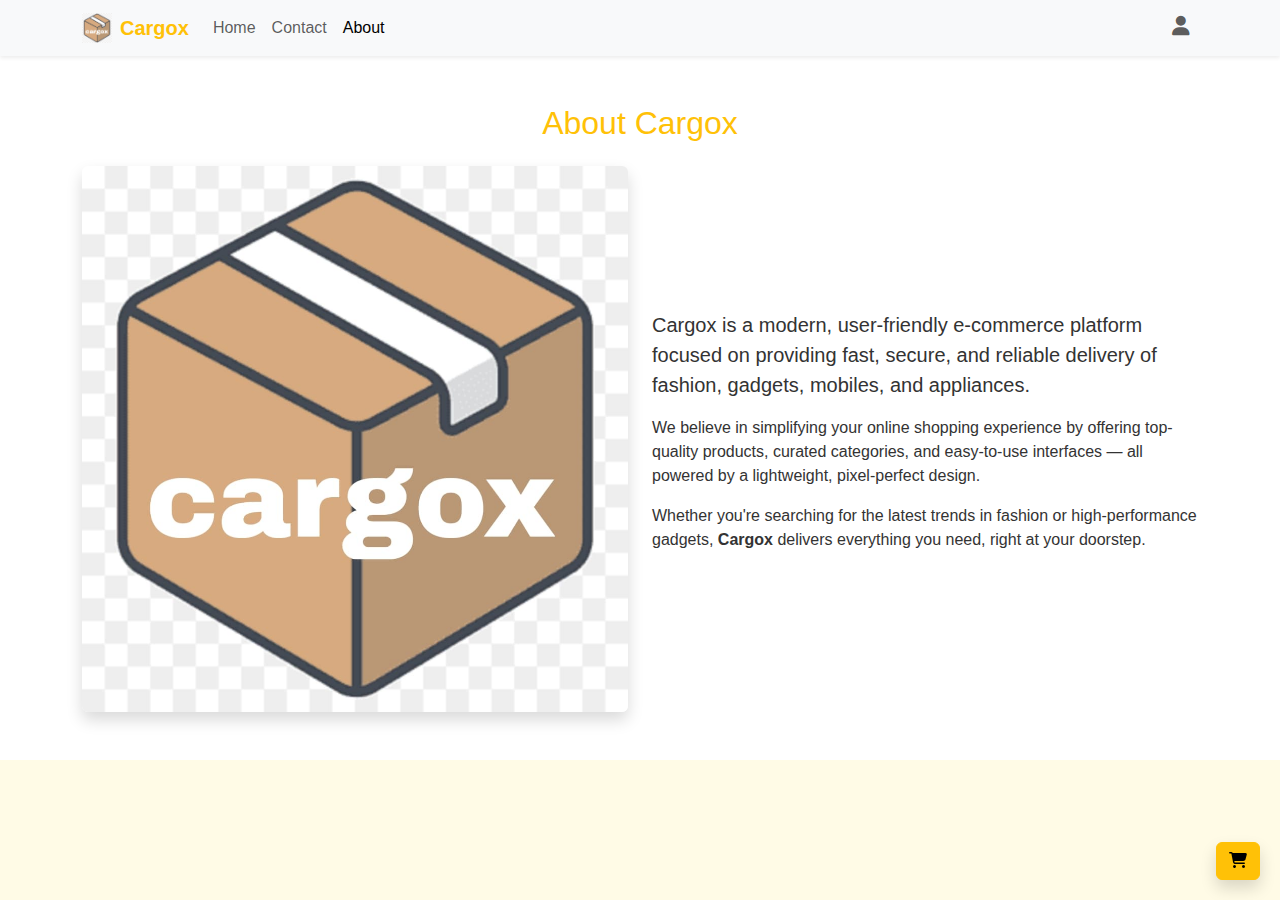
<file: about.html>
<!DOCTYPE html>
<html lang="en">
<head>
  <meta charset="UTF-8" />
  <meta name="viewport" content="width=device-width, initial-scale=1.0"/>
  <title>About - Cargox</title>

  <!-- Bootstrap CSS -->
  <link href="https://cdn.jsdelivr.net/npm/bootstrap@5.3.0/dist/css/bootstrap.min.css" rel="stylesheet">
  <!-- Font Awesome -->
  <link href="https://cdnjs.cloudflare.com/ajax/libs/font-awesome/6.5.0/css/all.min.css" rel="stylesheet">
  <!-- Your Custom CSS -->
  <link rel="stylesheet" href="style.css" />
</head>
<body>

<!-- Navbar (Same as index, with logo + login) -->
<nav class="navbar navbar-expand-lg navbar-light bg-light shadow-sm sticky-top">
  <div class="container d-flex align-items-center justify-content-between">

    <a class="navbar-brand d-flex align-items-center" href="index.html">
      <img src="logo.png" alt="Cargox Logo" height="30" class="me-2">
      <span class="fw-bold text-warning">Cargox</span>
    </a>

    <a class="nav-link d-lg-none me-2" href="login.html">
      <i class="fas fa-user fs-5"></i>
    </a>

    <button class="navbar-toggler" type="button" data-bs-toggle="collapse" data-bs-target="#navMenu">
      <span class="navbar-toggler-icon"></span>
    </button>

    <div class="collapse navbar-collapse" id="navMenu">
      <ul class="navbar-nav me-auto">
        <li class="nav-item"><a class="nav-link" href="index.html">Home</a></li>
        <li class="nav-item"><a class="nav-link" href="index.html#contact">Contact</a></li>
        <li class="nav-item"><a class="nav-link active" href="#">About</a></li>
      </ul>
      <ul class="navbar-nav ms-auto d-none d-lg-flex">
        <li class="nav-item">
          <a class="nav-link" href="login.html"><i class="fas fa-user fs-5"></i></a>
        </li>
      </ul>
    </div>
  </div>
</nav>

<!-- About Content -->
<section class="py-5 bg-white">
  <div class="container">
    <h2 class="text-center mb-4 text-warning">About Cargox</h2>
    <div class="row align-items-center">
      <div class="col-md-6 mb-4 mb-md-0">
        <img src="about.jpg" alt="About Cargox" class="img-fluid rounded shadow">
      </div>
      <div class="col-md-6">
        <p class="lead">
          <strong>Cargox</strong> is a modern, user-friendly e-commerce platform focused on providing fast, secure, and reliable delivery of fashion, gadgets, mobiles, and appliances. 
        </p>
        <p>
          We believe in simplifying your online shopping experience by offering top-quality products, curated categories, and easy-to-use interfaces — all powered by a lightweight, pixel-perfect design.
        </p>
        <p>
          Whether you're searching for the latest trends in fashion or high-performance gadgets, <strong>Cargox</strong> delivers everything you need, right at your doorstep.
        </p>
      </div>
    </div>
  </div>
</section>

<!-- Back to Top -->
<a href="#" id="backToTop" class="btn btn-warning shadow position-fixed" style="bottom: 20px; left: 50%; transform: translateX(-50%); display: none;">
  ↑
</a>

<!-- Floating Cart -->
<a href="cart.html" class="btn btn-warning shadow position-fixed" style="bottom: 20px; right: 20px;">
  <i class="fas fa-shopping-cart"></i>
</a>

<!-- Scripts -->
<script>
  const backToTopBtn = document.getElementById("backToTop");
  window.addEventListener("scroll", () => {
    backToTopBtn.style.display = window.scrollY > 300 ? "block" : "none";
  });
</script>

<script src="https://cdn.jsdelivr.net/npm/bootstrap@5.3.0/dist/js/bootstrap.bundle.min.js"></script>
</body>
</html>
</file>
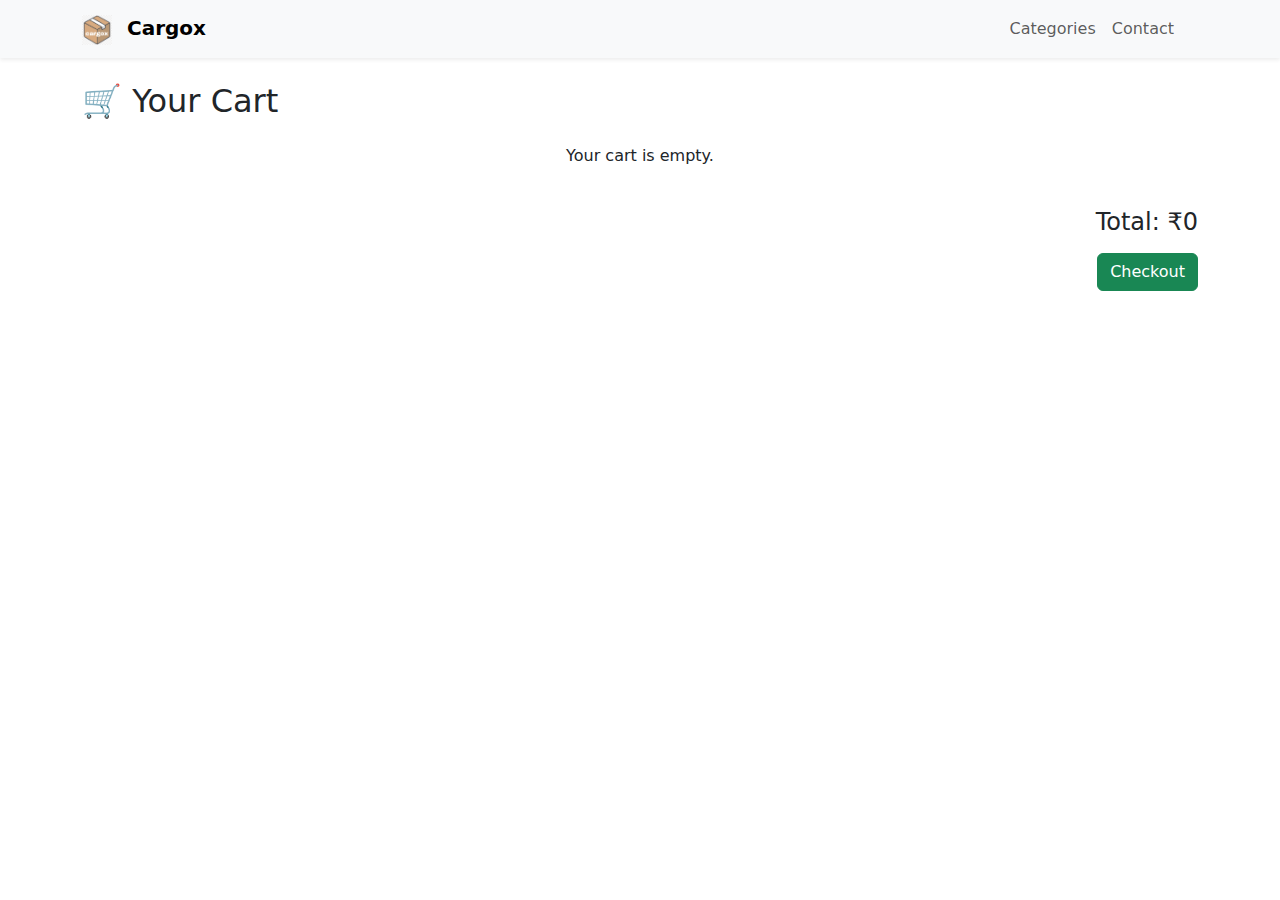
<file: cart.html>
<!DOCTYPE html>
<html lang="en">
<head>
  <meta charset="UTF-8" />
  <meta name="viewport" content="width=device-width, initial-scale=1.0"/>
  <title>Cart - Cargox</title>
  <link rel="stylesheet" href="style.css" />
  <link href="https://cdn.jsdelivr.net/npm/bootstrap@5.3.0/dist/css/bootstrap.min.css" rel="stylesheet"/>
</head>
<body>
<nav class="navbar navbar-expand-lg navbar-light bg-light shadow-sm sticky-top">
  <div class="container">
    <a class="navbar-brand fw-bold" href="index.html">
      <img src="logo.png" alt="Cargox" width="30" class="me-2"> Cargox
    </a>

    <button class="navbar-toggler" type="button" data-bs-toggle="collapse" data-bs-target="#navbarMain">
      <span class="navbar-toggler-icon"></span>
    </button>

    <div class="collapse navbar-collapse" id="navbarMain">
      <ul class="navbar-nav ms-auto">
        <li class="nav-item"><a class="nav-link" href="index.html#categories">Categories</a></li>
        <li class="nav-item"><a class="nav-link" href="index.html#contact">Contact</a></li>
        <li class="nav-item"><a class="nav-link" href="account.html"><i class="bi bi-person-circle"></i></a></li>
      </ul>
    </div>
  </div>
</nav>
  <div class="container mt-4">
    <h2 class="mb-4">🛒 Your Cart</h2>
    <div id="cart-items" class="row"></div>

    <div class="mt-4 text-end">
      <h4>Total: ₹<span id="grand-total">0</span></h4>
      <button class="btn btn-success mt-2">Checkout</button>
    </div>
  </div>

  <script>
    const cartItemsContainer = document.getElementById("cart-items");
    const grandTotalEl = document.getElementById("grand-total");

    function loadCart() {
      let cart = JSON.parse(localStorage.getItem("cart")) || [];
      if (cart.length === 0) {
        cartItemsContainer.innerHTML = "<p class='text-center'>Your cart is empty.</p>";
        grandTotalEl.textContent = "0";
        return;
      }

      let total = 0;

      cartItemsContainer.innerHTML = cart.map(item => {
        const itemTotal = parseInt(item.price.replace("₹", "")) * item.qty;
        total += itemTotal;

        return `
          <div class="col-md-6 col-lg-4 mb-4">
            <div class="card h-100 shadow-sm">
              <img src="${item.image}" class="card-img-top" alt="${item.name}">
              <div class="card-body">
                <h5 class="card-title">${item.name}</h5>
                <p>${item.description}</p>
                <p>Price: ${item.price}</p>
                <div class="d-flex align-items-center justify-content-between">
                  <div>
                    <button class="btn btn-sm btn-outline-secondary" onclick="changeQty(${item.id}, -1)">−</button>
                    <span class="mx-2">${item.qty}</span>
                    <button class="btn btn-sm btn-outline-secondary" onclick="changeQty(${item.id}, 1)">+</button>
                  </div>
                  <button class="btn btn-sm btn-danger" onclick="removeItem(${item.id})">Remove</button>
                </div>
              </div>
            </div>
          </div>
        `;
      }).join("");

      grandTotalEl.textContent = total;
    }

    function changeQty(id, delta) {
      let cart = JSON.parse(localStorage.getItem("cart")) || [];
      const item = cart.find(p => p.id === id);
      if (!item) return;

      item.qty += delta;
      if (item.qty <= 0) {
        cart = cart.filter(p => p.id !== id);
      }

      localStorage.setItem("cart", JSON.stringify(cart));
      loadCart();
    }

    function removeItem(id) {
      let cart = JSON.parse(localStorage.getItem("cart")) || [];
      cart = cart.filter(p => p.id !== id);
      localStorage.setItem("cart", JSON.stringify(cart));
      loadCart();
    }

    // Load on page open
    loadCart();
  </script>

  <script src="https://cdn.jsdelivr.net/npm/bootstrap@5.3.0/dist/js/bootstrap.bundle.min.js"></script>
</body>
</html>
</file>
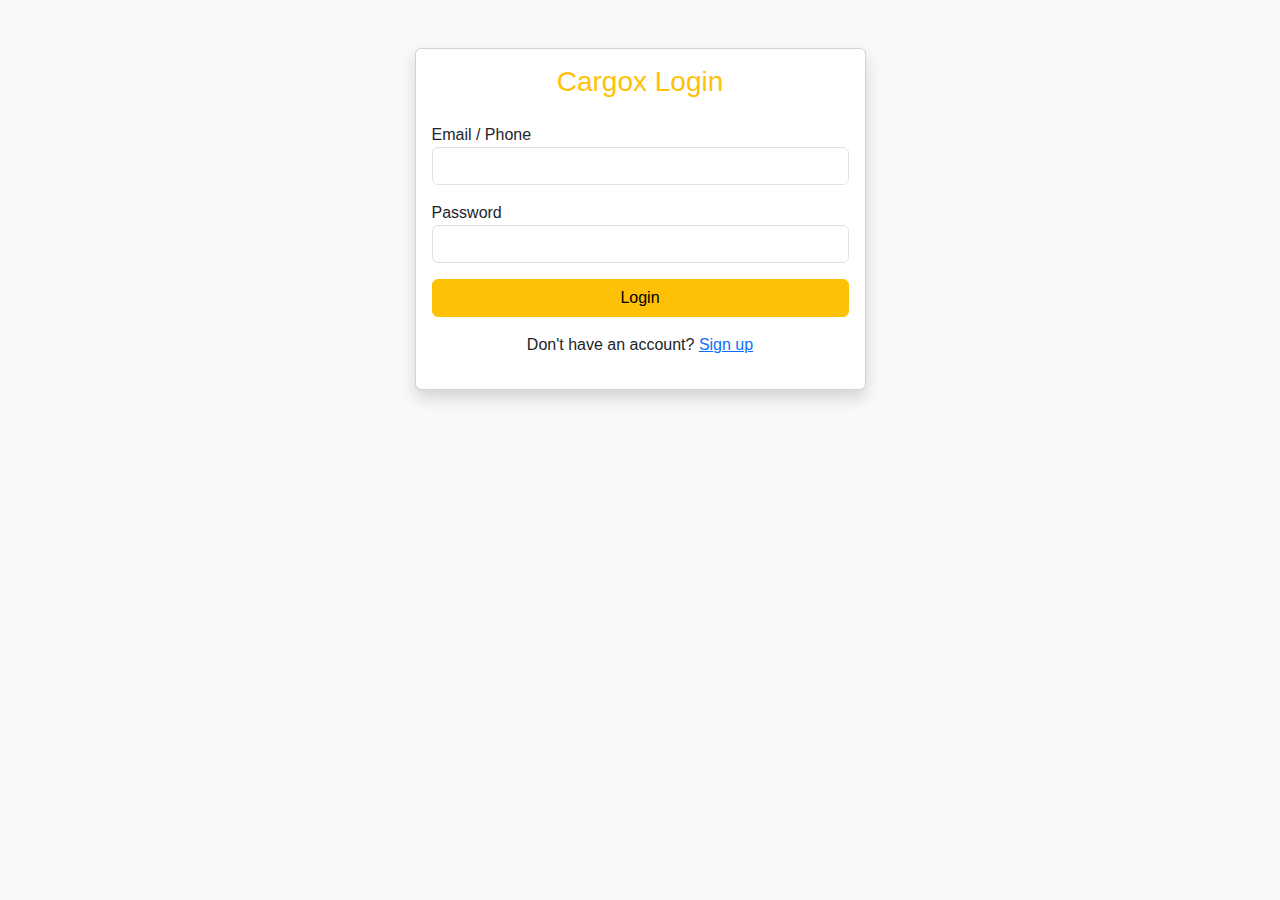
<file: login.html>
<!DOCTYPE html>
<html lang="en">
<head>
  <meta charset="UTF-8" />
  <title>Login - Cargox</title>
  <meta name="viewport" content="width=device-width, initial-scale=1.0"/>

  <link href="https://cdn.jsdelivr.net/npm/bootstrap@5.3.0/dist/css/bootstrap.min.css" rel="stylesheet"/>
  <link href="https://cdnjs.cloudflare.com/ajax/libs/font-awesome/6.5.0/css/all.min.css" rel="stylesheet"/>
  <link rel="stylesheet" href="style.css" />
</head>
<body class="bg-light">

<div class="container py-5">
  <div class="row justify-content-center">
    <div class="col-md-5">
      <div class="card shadow">
        <div class="card-body">
          <h3 class="text-center mb-4 text-warning">Cargox Login</h3>

          <!-- Login Form -->
          <form id="loginForm">
            <div class="mb-3">
              <label>Email / Phone</label>
              <input type="text" id="loginEmail" class="form-control" required>
            </div>
            <div class="mb-3">
              <label>Password</label>
              <input type="password" id="loginPassword" class="form-control" required>
            </div>
            <button type="submit" class="btn btn-warning w-100">Login</button>
          </form>

          <p class="mt-3 text-center">Don't have an account? 
            <a href="#" id="showSignup">Sign up</a>
          </p>

          <!-- Signup Form (Hidden initially) -->
          <form id="signupForm" class="d-none">
            <h5 class="text-center mb-3">Create Account</h5>
            <div class="mb-2"><input type="text" id="signupName" class="form-control" placeholder="Name" required></div>
            <div class="mb-2"><input type="number" id="signupAge" class="form-control" placeholder="Age" required></div>
            <div class="mb-2"><input type="email" id="signupEmail" class="form-control" placeholder="Email" required></div>
            <div class="mb-2"><input type="password" id="signupPassword" class="form-control" placeholder="Password" required></div>
            <button type="submit" class="btn btn-warning w-100">Sign Up</button>
          </form>
        </div>
      </div>
    </div>
  </div>
</div>

<script>
  // Toggle form
  const loginForm = document.getElementById('loginForm');
  const signupForm = document.getElementById('signupForm');
  const showSignup = document.getElementById('showSignup');

  showSignup.addEventListener('click', (e) => {
    e.preventDefault();
    loginForm.classList.add('d-none');
    signupForm.classList.remove('d-none');
  });

  // Simulate Signup
  signupForm?.addEventListener('submit', function(e) {
    e.preventDefault();
    localStorage.setItem('user', JSON.stringify({
      name: signupName.value,
      age: signupAge.value,
      email: signupEmail.value,
      password: signupPassword.value
    }));
    alert('Signup successful! You can now login.');
    location.reload();
  });

  // Simulate Login
  loginForm?.addEventListener('submit', function(e) {
    e.preventDefault();
    const storedUser = JSON.parse(localStorage.getItem('user'));
    if (!storedUser) return alert('No user found. Please sign up.');
    if (
      (loginEmail.value === storedUser.email || loginEmail.value === storedUser.phone) &&
      loginPassword.value === storedUser.password
    ) {
      localStorage.setItem('isLoggedIn', 'true');
      location.href = 'account.html';
    } else {
      alert('Invalid credentials');
    }
  });
</script>
</body>
</html>
</file>
<file: style.css>
.navbar-brand img {
  height: 30px;
  object-fit: contain;
}
body {
  font-family: Arial, sans-serif;
  background-color: #fffbe6;
  color: #333;
}
h1, h2, h4 {
  color: #d2691e;
}
.hero {
  background-color: #ffe0b2;
}
footer {
  background-color: #f0f0f0;
}
html {
  scroll-behavior: smooth;
}
.cat-icon {
  width: 70px;
  height: 70px;
  object-fit: contain;
  border-radius: 7px;
  transition: transform 0.3s ease, box-shadow 0.3s ease;
  background-color: #f8f8f8;
  padding: 10px;
}

/* Hover effect */
.category-item:hover .cat-icon {
  transform: scale(1.05);
  box-shadow: 0 5px 10px rgba(0,0,0,0.2);
  background-color: #fff;
}
.bann {
  height: 400px;
  width: 70%;
  object-fit: cover;
  border-radius: 20px;
  box-shadow: 0 8px 24px rgba(0,0,0,0.15);
  transition: transform 0.3s ease;
}

.bann:hover {
  transform: scale(1.01);
}

/* Mobile view */
@media (max-width: 768px) {
  .bann {
    height: 180px;
    border-radius: 12px;
  }
}
.product-img {
  height: 200px;
  object-fit: cover;
  border-radius: 8px 8px 0 0;
}

/* Make cards same height */
.card.h-100 {
  display: flex;
  flex-direction: column;
}

.card-body {
  flex-grow: 1;
  display: flex;
  flex-direction: column;
  justify-content: space-between;
}

/* Optional: fix button to bottom */
.card .btn {
  margin-top: auto;
}
</file>
